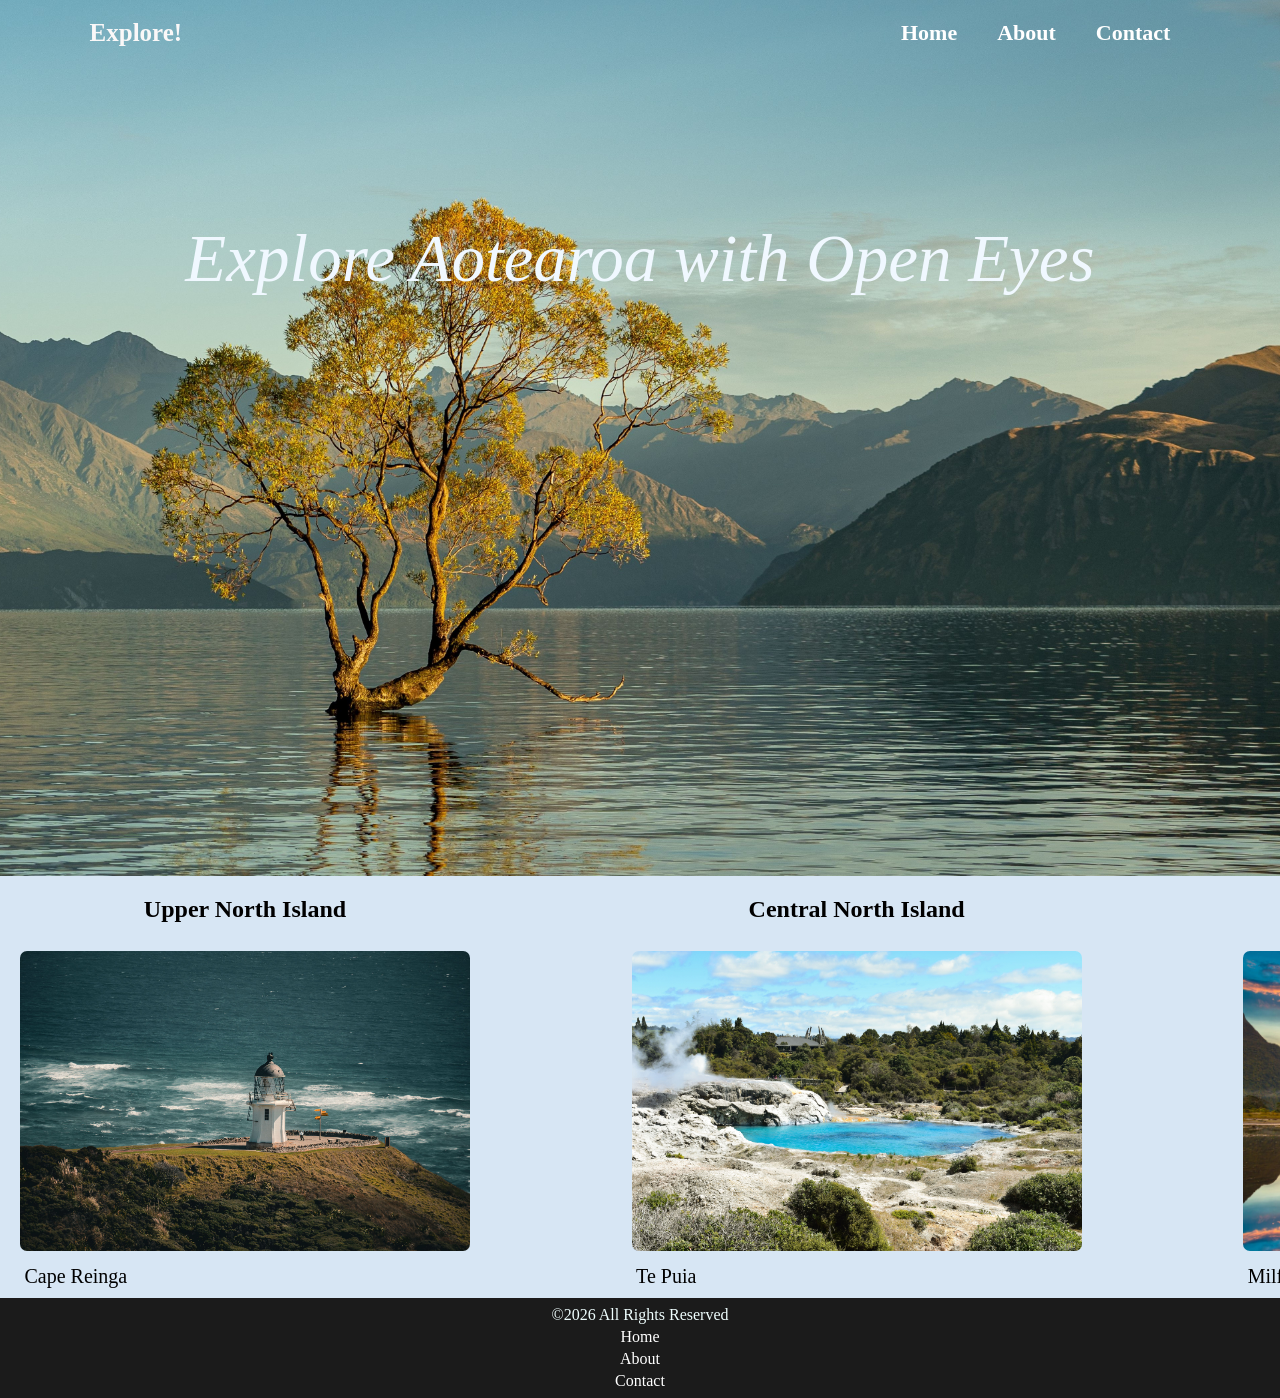
<file: index.html>
<!DOCTYPE html>
<html lang="en">
<head>
    <meta charset="UTF-8">
    <meta name="viewport" content="width=device-width, initial-scale=1.0">
    <title>Explore Aotearoa - Home</title>
    <link rel="stylesheet" href="style.css">
</head>
<body class="lake-wanaka-tree">
    <!-- Header Section With Logo and Navbar -->
    <header>
        <a href="index.html" class="logo">Explore!</a>
        <!-- Navbar linking other pages -->
        <nav class="nav">
            <ul>
                <li><a href="index.html">Home</a></li>
                <li><a href="about.html">About</a></li>
                <li><a href="contact.html">Contact</a></li>
            </ul>
        </nav>
    </header>

    <!-- Main Section -->
    <main>

        <!-- Main Title on Home Page -->
        <div class="invisible-item">
            <br><br>
            <i>Explore Aotearoa with Open Eyes</i>
        </div>

        <!-- White Text Block Container with 3 collums -->
        <div class="text-block">
            <div class="collums">
                <!-- First column -->
                <div class="first-collum">
                    <a href="upper-north-island.html">
                        <h2>Upper North Island</h2>
                    </a>
                    <br>
                    <a href="upper-north-island.html">
                        <img src="Images/cape-reinga.jpg"
                             alt="Cape Reinga Lighthouse">
                    </a>
                    <h3>Cape Reinga</h3>
                </div>
                <!-- Second column-->
                <div class="second-collum">
                    <a href="central-north-island.html">
                        <h2>Central North Island</h2>
                    </a>
                    <br>
                    <a href="central-north-island.html">
                        <img src="Images/te-puia.jpg"
                             alt="The Blue Hot Springs at Te Puia">
                    </a>
                    <h3>Te Puia</h3>
                </div>
                <!-- Third collum -->
                <div class="third-collum">
                    <a href="south-island.html">
                        <h2>South Island</h2>
                    </a>
                    <br>
                    <a href="south-island.html">
                        <img src="Images/milford-sound.jpg"
                             alt="Mitre Peak reflected in the waters of Milford Sound">
                    </a>
                    <h3>Milford Sound/Piopiotahi</h3>
                </div>
            </div>
        </div>
    </main>

    <!-- Footer Section with Copyrights and Other pages -->
    <footer>
        ©2026 All Rights Reserved
        <br>
        <a href="index.html">Home</a>
        <a href="about.html">About</a>
        <a href="contact.html">Contact</a>
    </footer>

</body>
</html>
</file>
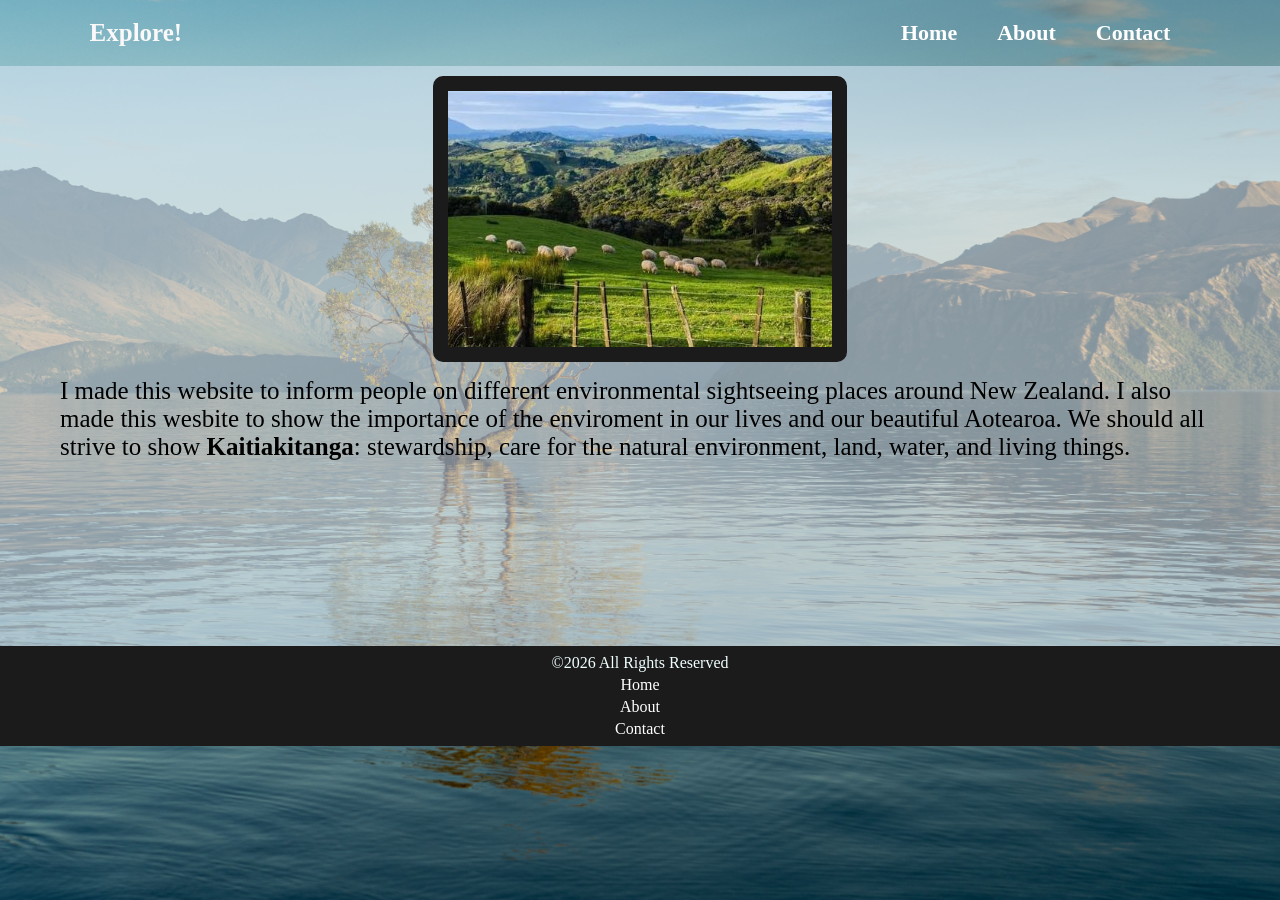
<file: about.html>
<!DOCTYPE html>
<html lang="en">
<head>
    <meta charset="UTF-8">
    <meta name="viewport" content="width=device-width, initial-scale=1.0">
    <title>Explore Aotearoa - About</title>
    <link rel="stylesheet" href="style.css">
</head>
<body class="lake-wanaka-tree">
    <!-- Header Section with Logo and Navbar -->
    <header>
        <a href="index.html" class="logo">Explore!</a>
        <!-- Navbar with All main pages -->
        <nav class="nav">
            <ul>
                <li><a href="index.html">Home</a></li>
                <li><a href="about.html">About</a></li>
                <li><a href="contact.html">Contact</a></li>
            </ul>
        </nav>
    </header>
    <!-- Main section-->
    <main class="about">
        <!-- Image-->
        <img src="Images/about-picture.jpg"
             alt="A flock of sheep grazes on a vibrant, rolling green hillside in a lush, expansive countryside.">        <!-- Purpose of the Website-->
        <p>
            I made this website to inform people on different environmental
            sightseeing places around New Zealand. I also made this wesbite
            to show the importance of the enviroment in our lives and our
            beautiful Aotearoa. We should all strive to show
            <b>Kaitiakitanga</b>: stewardship, care for the natural environment,
            land, water, and living things.
        </p>
        <!-- Invisible block to make footer look correct-->
        <div class="invisible-block-for-footer">
        </div>
    </main>
    <!-- Footer Section with Copyright and other pages -->
    <footer>
        ©2026 All Rights Reserved
        <br>
        <a href="index.html">Home</a>
        <a href="about.html">About</a>
        <a href="contact.html">Contact</a>
    </footer>

</body>
</html>
</file>
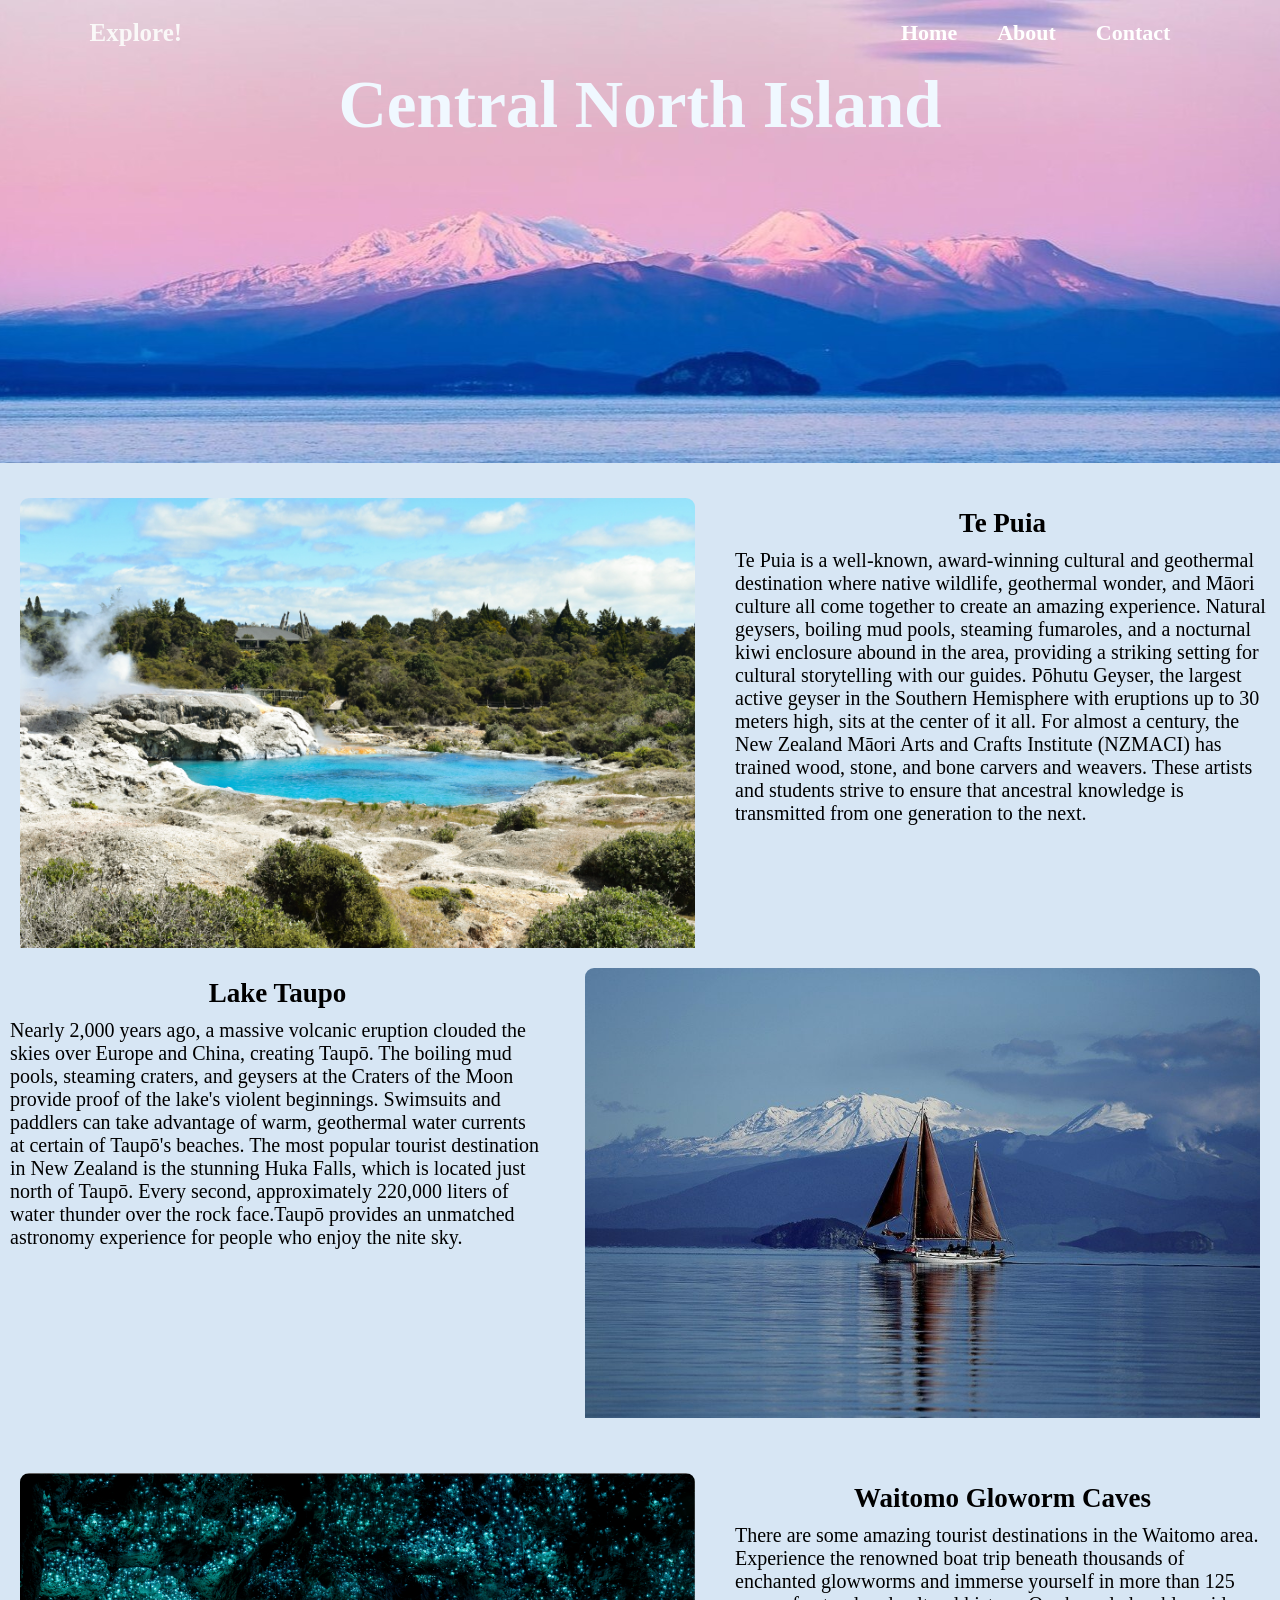
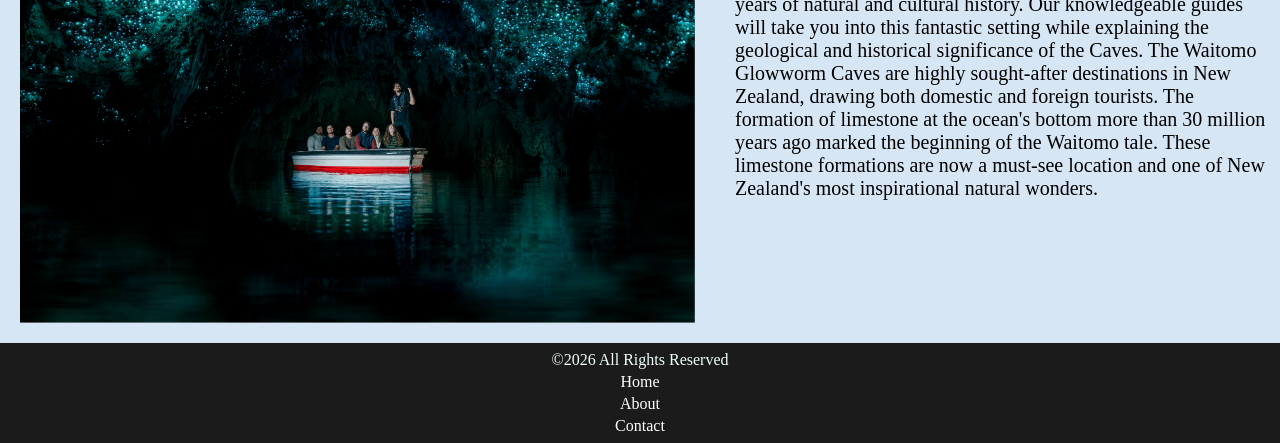
<file: central-north-island.html>
<!DOCTYPE html>
<html lang="en">
<head>
    <meta charset="UTF-8">
    <meta name="viewport" content="width=device-width, initial-scale=1.0">
    <title>Explore Aotearoa - Central North Island</title>
<link rel="stylesheet" href="style.css">
</head>
<body class="central-north-island">
    <!-- Header Section With Logo and Navbar -->
    <header>
        <a href="index.html" class="logo" >Explore!</a>
        <!-- Navbar with links to main pages -->
        <nav class="nav">
            <ul>
                <li><a href="index.html">Home</a></li>
                <li><a href="about.html">About</a></li>
                <li><a href="contact.html">Contact</a></li>
            </ul>
        </nav>
    </header>
    <!-- Main section -->
    <main>
        <section>
            <!-- Main Title for the Page -->
            <h1 class="region-header">Central North Island</h1>
            <!-- White Container Containing all 3 collums -->
            <div class="region-text-block">
                <!-- Left column with Te Puia-->
                <div class="region-collum-left">
                    <img src="Images/te-puia.jpg" alt=" The Blue Hot Springs at Te Puia"> <br>
                    <!-- Text for Te Puia-->
                    <div class="region-collum-text">
                        <h2>Te Puia</h2>
                        <p>Te Puia is a well-known, award-winning cultural and geothermal destination where native wildlife, geothermal wonder, and Māori culture all come together to create an amazing experience.  Natural geysers, boiling mud pools, steaming fumaroles, and a nocturnal kiwi enclosure abound in the area, providing a striking setting for cultural storytelling with our guides. Pōhutu Geyser, the largest active geyser in the Southern Hemisphere with eruptions up to 30 meters high, sits at the center of it all.  For almost a century, the New Zealand Māori Arts and Crafts Institute (NZMACI) has trained wood, stone, and bone carvers and weavers. These artists and students strive to ensure that ancestral knowledge is transmitted from one generation to the next.</p>
                    </div>
                </div>
                <!-- Right column with Lake Taupo-->
                <div class="region-collum-right">
                    <img src="Images/lake-taupo.jpg" alt="A sailboat floating on the shimmering lake with volcanoes of tongariro national park"> <br>
                    <!-- Text for Lake Taupo-->
                    <div class="region-collum-text">
                        <h2>Lake Taupo</h2>
                        <p>Nearly 2,000 years ago, a massive volcanic eruption clouded the skies over Europe and China, creating Taupō. The boiling mud pools, steaming craters, and geysers at the Craters of the Moon provide proof of the lake's violent beginnings. Swimsuits and paddlers can take advantage of warm, geothermal water currents at certain of Taupō's beaches. The most popular tourist destination in New Zealand is the stunning Huka Falls, which is located just north of Taupō. Every second, approximately 220,000 liters of water thunder over the rock face.Taupō provides an unmatched astronomy experience for people who enjoy the nite sky.</p>
                    </div>
                </div>
                <!-- Left column with Waitomo-->
                <div class="region-collum-left">
                    <img src="Images/waitomo.png" alt="Boat sourounded by blue luminous glow worm caves"> <br>
                    <!-- Text for Waitomo -->
                    <div class="region-collum-text">
                        <h2>Waitomo Gloworm Caves</h2>
                        <p>There are some amazing tourist destinations in the Waitomo area. Experience the renowned boat trip beneath thousands of enchanted glowworms and immerse yourself in more than 125 years of natural and cultural history. Our knowledgeable guides will take you into this fantastic setting while explaining the geological and historical significance of the Caves. The Waitomo Glowworm Caves are highly sought-after destinations in New Zealand, drawing both domestic and foreign tourists. The formation of limestone at the ocean's bottom more than 30 million years ago marked the beginning of the Waitomo tale. These limestone formations are now a must-see location and one of New Zealand's most inspirational natural wonders.</p>
                    </div>
                </div>
            </div>
        </section>
    </main>
    <!-- Footer with Copyright all main pages -->
    <footer>
        ©2026 All Rights Reserved <br>
    <a href="index.html">Home</a> <a href="about.html">About</a> <a href="contact.html">Contact</a>

    </footer>
</body>
</html>
</file>
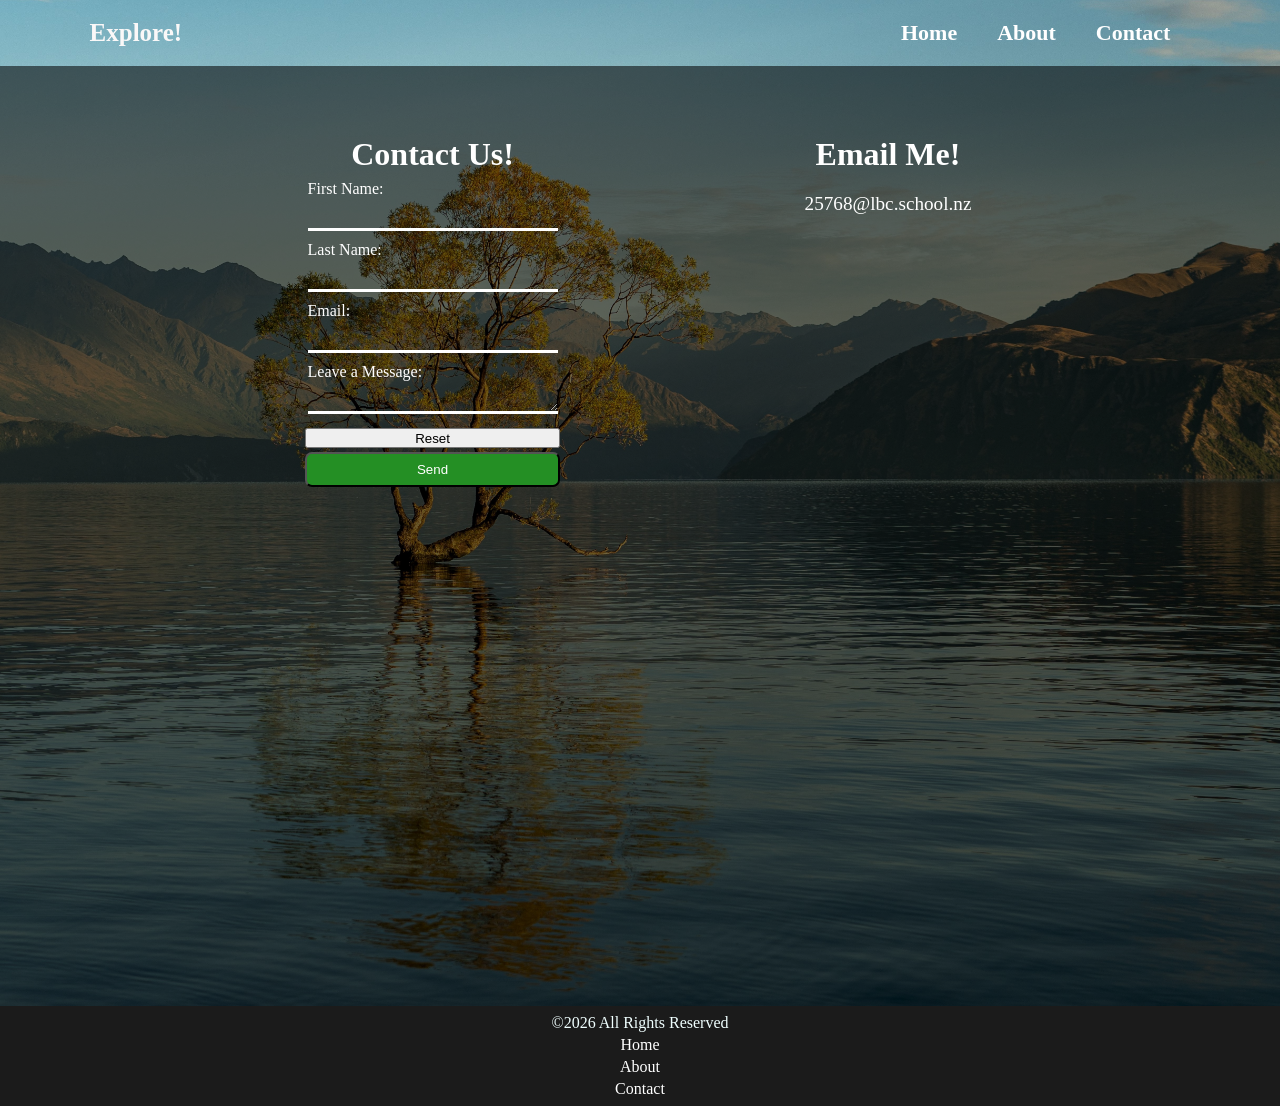
<file: contact.html>
<!DOCTYPE html>
<html lang="en">
<head>
    <meta charset="UTF-8">
    <meta name="viewport" content="width=device-width, initial-scale=1.0">
    <title>Explore Aotearoa - Contact</title>
    <link rel="stylesheet" href="style.css">
</head>
<body class="lake-wanaka-tree">
    <!-- Header Section With Logo and Navbar -->
    <header>
        <a href="index.html" class="logo">Explore!</a>
        <!-- Navbar with other Pages -->
        <nav class="nav">
            <ul>
                <li><a href="index.html">Home</a></li>
                <li><a href="about.html">About</a></li>
                <li><a href="contact.html">Contact</a></li>
            </ul>
        </nav>
    </header>
    <!-- Main section-->
    <main class="contact-main">
        <!-- Sends Information in Contact Form to FormSubmit.co -->
        <form action="https://formsubmit.co/033bf0ffbe1e9413863b65c87936b670"
              method="POST">
            <!-- Heading for Contact Page -->
            <div>
                <h1 style="color: white;">Contact Us!</h1>
            </div>
            <!-- Input for First and Last Name-->
            <div class="top">
                <label for="name">First Name:</label>
                <input type="text" id="first-name" name="first-name" required>

                <label for="name">Last Name:</label>
                <input type="text" id="last-name" name="last-name" required>
            </div>
            <!-- Input for email adress -->
            <div>
                <label for="email">Email:</label>
                <input type="email" id="email" name="email" required>
            </div>
            <!-- Input for Message -->
            <div>
                <label for="Message">Leave a Message:</label>
                <textarea id="message" name="message" name="email"
                          rows="4" cols="50"></textarea>
            </div>
            <!-- Reset and Submit buttomns -->
            <div>
                <input type="reset" id="reset">
                <br>
                <button type="submit">Send</button>
            </div>

        </form>
        <!-- Section with Email Adress -->
        <div class="email-me">
            <h1>Email Me!</h1>

            <a href="mailto:25768@lbc.school.nz"
               style="font-size: larger;">25768@lbc.school.nz</a>
        </div>

    </main>
    <!-- Footer Section with Copyright and other pages -->
    <footer>
        ©2026 All Rights Reserved <br>
    <a href="index.html">Home</a> <a href="about.html">About</a> <a href="contact.html">Contact</a>

    </footer>

</body>
</html>
</file>
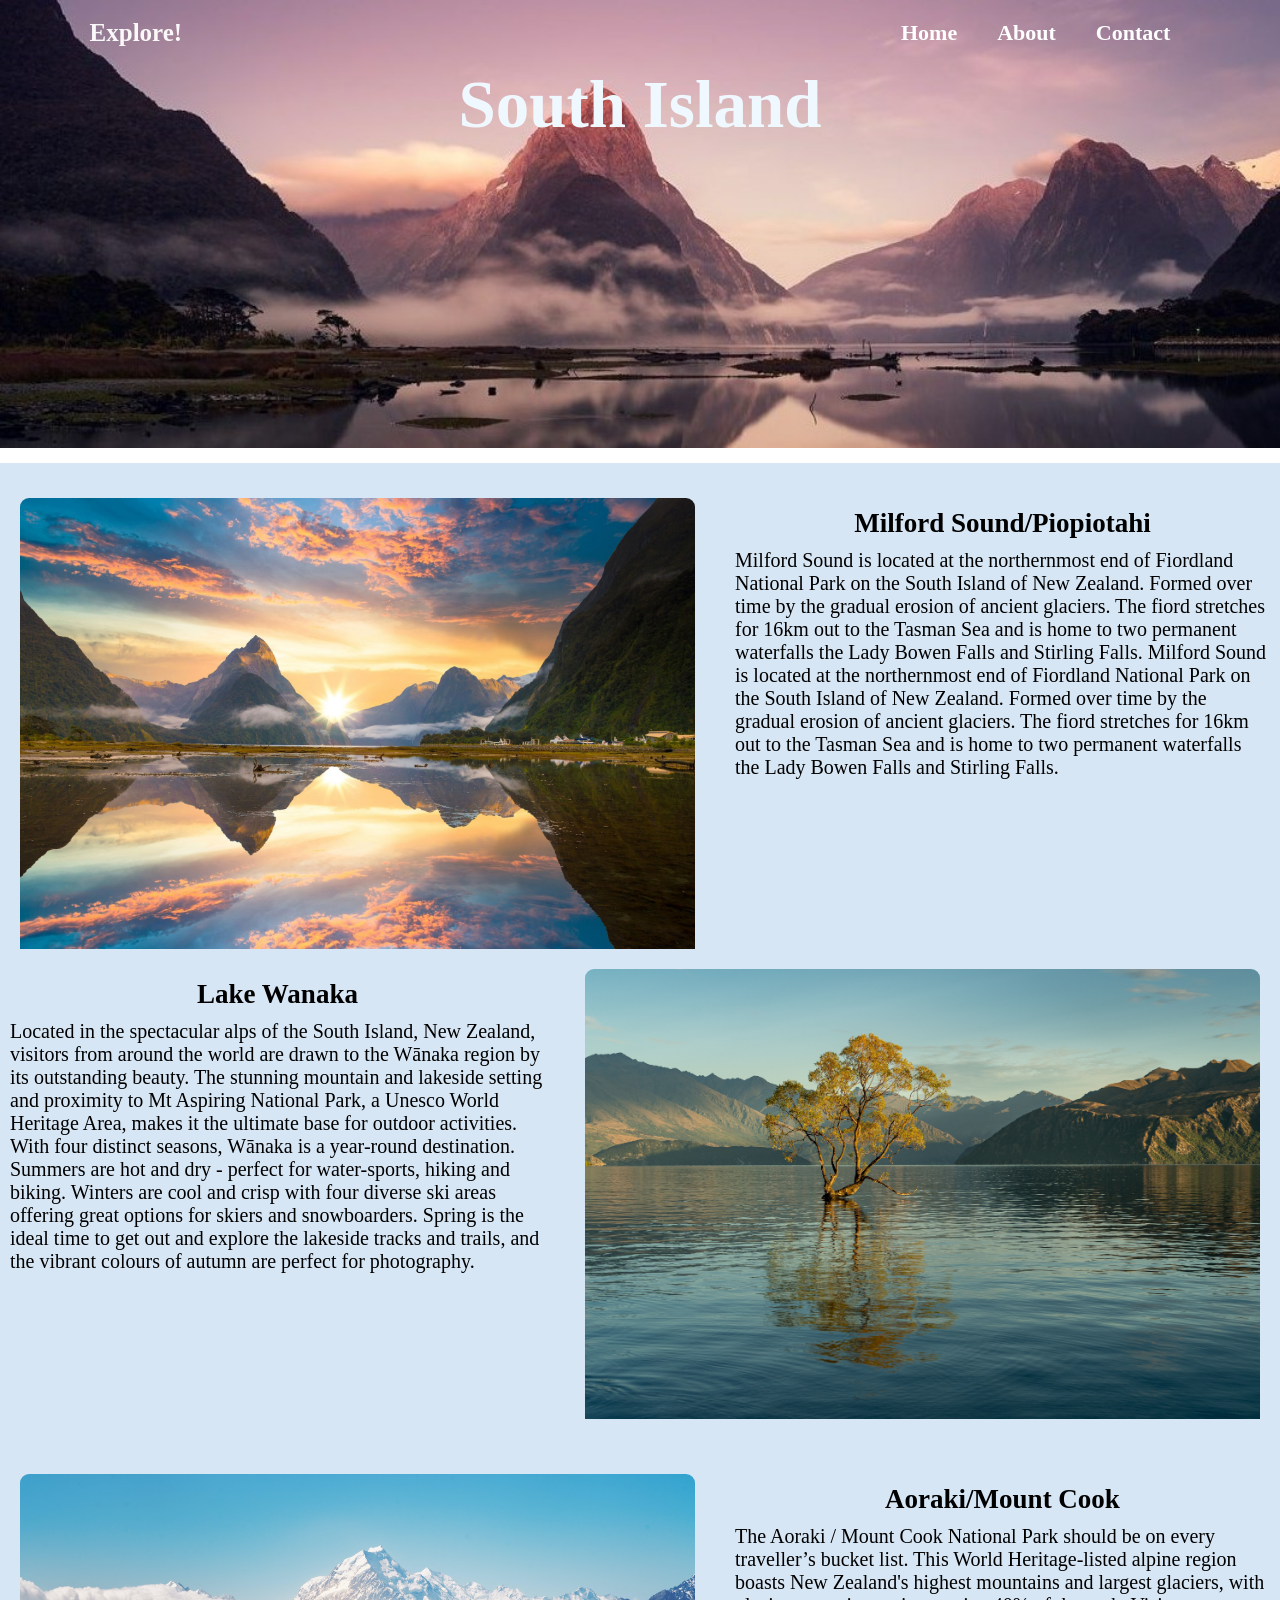
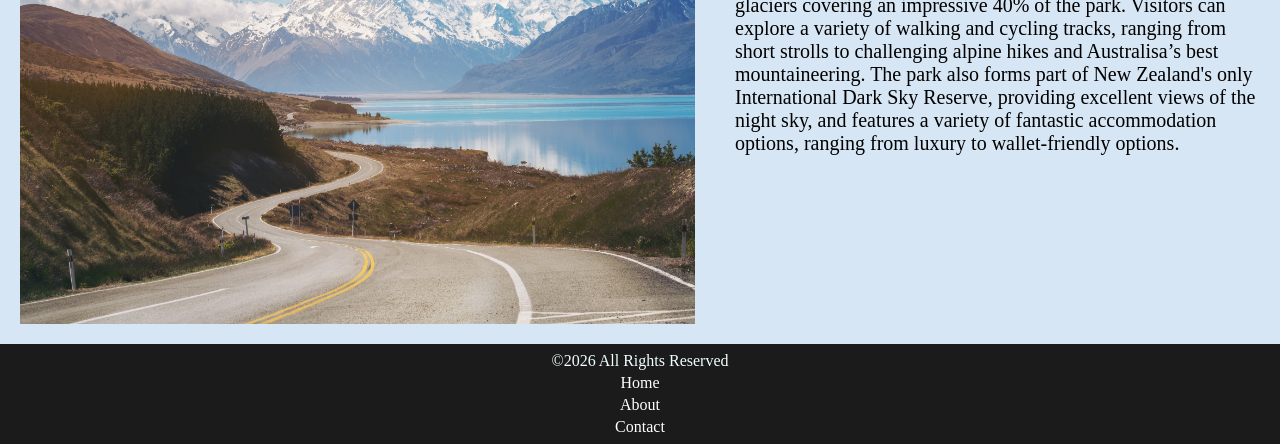
<file: south-island.html>
<!DOCTYPE html>
<html lang="en">
<head>
    <meta charset="UTF-8">
    <meta name="viewport" content="width=device-width, initial-scale=1.0">
    <title>Explore Aotearoa - South Island</title>
<link rel="stylesheet" href="style.css">
</head>
<body class="south-island">
    <!-- Header Section with Logo and Navbar -->
    <header>
        <a href="index.html" class="logo" >Explore!</a>
        <!-- Navbar containing all main pages -->
        <nav class="nav">
            <ul>
                <li><a href="index.html">Home</a></li>
                <li><a href="about.html">About</a></li>
                <li><a href="contact.html">Contact</a></li>
            </ul>
        </nav>
    </header>
    <!-- Main Section -->
    <main>
        <section>
            <!-- Main Title for region -->
            <h1 class="region-header">South Island</h1>
            <!-- Text block container for text and images -->
            <div class="region-text-block">
                <!-- Left Collum with Milford Sound -->
                <div class="region-collum-left">
                    <img src="Images/milford-sound.jpg" alt="Mitre Peak reflected in the waters of Milford Sound"> <br>
                    <!-- Text for Milford Sound -->
                    <div class="region-collum-text">
                        <h2>Milford Sound/Piopiotahi</h2>
                        <p>Milford Sound is located at the northernmost end of Fiordland National Park on the South Island of New Zealand. Formed over time by the gradual erosion of ancient glaciers. The fiord stretches for 16km out to the Tasman Sea and is home to two permanent waterfalls the Lady Bowen Falls and Stirling Falls. Milford Sound is located at the northernmost end of Fiordland National Park on the South Island of New Zealand. Formed over time by the gradual erosion of ancient glaciers. The fiord stretches for 16km out to the Tasman Sea and is home to two permanent waterfalls  the Lady Bowen Falls and Stirling Falls.</p>
                    </div>
                </div>
                <!-- Right Collum for Lake Wanaka -->
                <div class="region-collum-right">
                    <img src="Images/lake-wanaka-tree.jpg" alt="Wanaka Willow tree reflected in the calm waters of Lake Wanaka"> <br>
                    <!-- Text for Lake Wanaka -->
                    <div class="region-collum-text">
                        <h2>Lake Wanaka</h2>
                        <p>Located in the spectacular alps of the South Island, New Zealand, visitors from around the world are drawn to the Wānaka region by its outstanding beauty. The stunning mountain and lakeside setting and proximity to Mt Aspiring National Park, a Unesco World Heritage Area, makes it the ultimate base for outdoor activities. With four distinct seasons, Wānaka is a year-round destination. Summers are hot and dry - perfect for water-sports, hiking and biking. Winters are cool and crisp with four diverse ski areas offering great options for skiers and snowboarders. Spring is the ideal time to get out and explore the lakeside tracks and trails, and the vibrant colours of autumn are perfect for photography.</p>
                    </div>
                </div>
                <!-- Left Collumn with Mount Cook -->
                <div class="region-collum-left">
                    <img src="Images/mount-cook.jpg" alt="A scenic winding road leading to Mount Cook Road in the Mackenzie Region of New Zealand's South Island,"> <br>
                    <!-- Text for Mount Cook -->
                    <div class="region-collum-text">
                        <h2>Aoraki/Mount Cook</h2>
                        <p>The Aoraki / Mount Cook National Park should be on every traveller’s bucket list. This World Heritage-listed alpine region boasts New Zealand's highest mountains and largest glaciers, with glaciers covering an impressive 40% of the park. Visitors can explore a variety of walking and cycling tracks, ranging from short strolls to challenging alpine hikes and Australisa’s best mountaineering. The park also forms part of New Zealand's only International Dark Sky Reserve, providing excellent views of the night sky, and features a variety of fantastic accommodation options, ranging from luxury to wallet-friendly options.</p>
                    </div>
                </div>
            </div>
        </section>
    </main>
    <!-- Footer containing Copyright and links to main pages -->
    <footer>
        ©2026 All Rights Reserved <br>
    <a href="index.html">Home</a> <a href="about.html">About</a> <a href="contact.html">Contact</a>
    </footer>
</body>
</html>
</file>
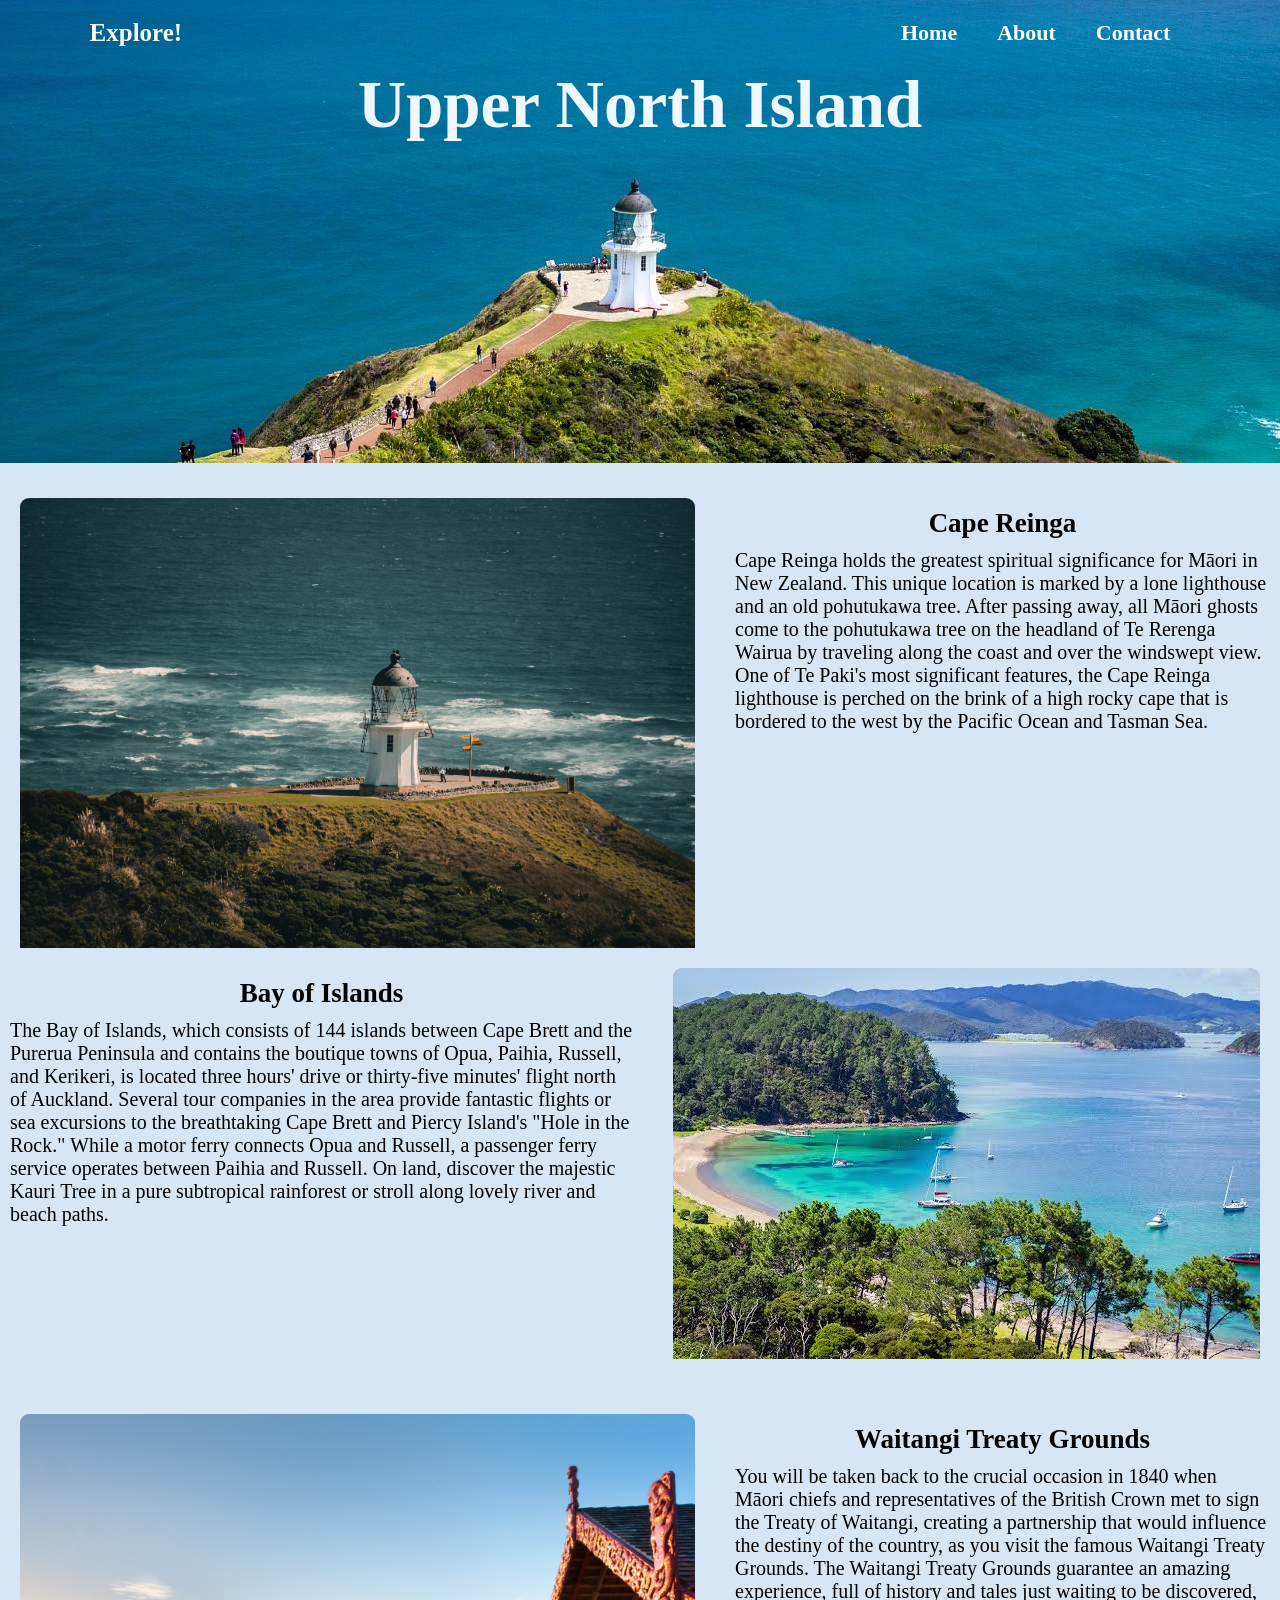
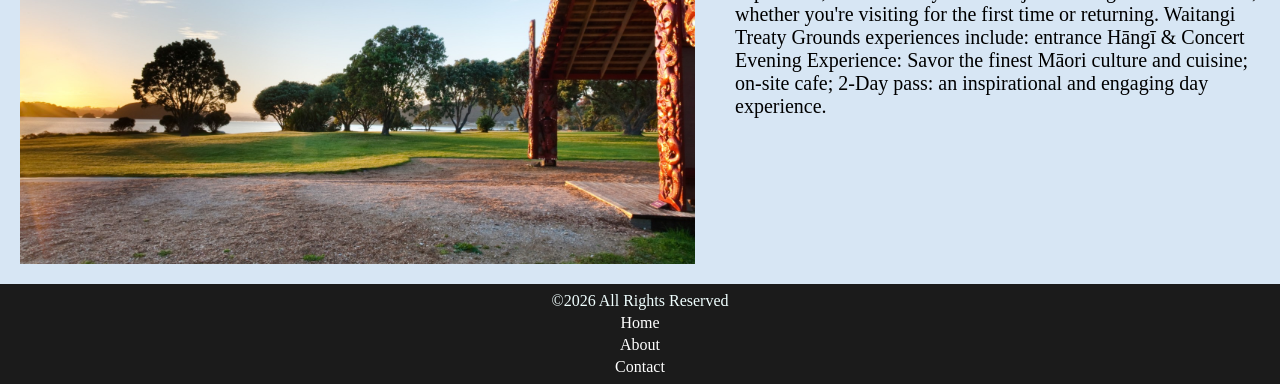
<file: upper-north-island.html>
<!DOCTYPE html>
<html lang="en">
<head>
    <meta charset="UTF-8">
    <meta name="viewport" content="width=device-width, initial-scale=1.0">
    <title>Explore Aotearoa - Upper North Island</title>
    <link rel="stylesheet" href="style.css">
</head>
<body class="upper-north-island">
    <!-- Header Section With Logo and Navbar -->
    <header>
        <a href="index.html" class="logo">Explore!</a>
        <!-- Navbar with links to main pages -->
        <nav class="nav">
            <ul>
                <li><a href="index.html">Home</a></li>
                <li><a href="about.html">About</a></li>
                <li><a href="contact.html">Contact</a></li>
            </ul>
        </nav>
    </header>
    <!-- Main section -->
    <main>
        <section>
            <!-- Main Title for the Page -->
            <h1 class="region-header">Upper North Island</h1>
            <!-- White Container Containing all 3 collums -->
            <div class="region-text-block">
                <!-- Left column with Cape Reinga-->
                <div class="region-collum-left">
                    <img src="Images/cape-reinga.jpg"
                         alt="Cape Reinga Lighthouse">
                    <br>
                    <!-- Text for Cape Reinga-->
                    <div class="region-collum-text">
                        <h2>Cape Reinga</h2>
                        <p>Cape Reinga holds the greatest spiritual significance for Māori in New Zealand. This unique location is marked by a lone lighthouse and an old pohutukawa tree. After passing away, all Māori ghosts come to the pohutukawa tree on the headland of Te Rerenga Wairua by traveling along the coast and over the windswept view. One of Te Paki's most significant features, the Cape Reinga lighthouse is perched on the brink of a high rocky cape that is bordered to the west by the Pacific Ocean and Tasman Sea.</p>
                    </div>
                </div>

                <!-- Right column with Bay of Islands -->
                <div class="region-collum-right">
                    <img src="Images/bay-of-islands.jpg"
                         alt="Cove of Roberton Island - Bay of Islands">
                    <br>
                    <!-- Text for Bay Of Islands -->
                    <div class="region-collum-text">
                        <h2>Bay of Islands</h2>
                        <p>The Bay of Islands, which consists of 144 islands between Cape Brett and the Purerua Peninsula and contains the boutique towns of Opua, Paihia, Russell, and Kerikeri, is located three hours' drive or thirty-five minutes' flight north of Auckland. Several tour companies in the area provide fantastic flights or sea excursions to the breathtaking Cape Brett and Piercy Island's "Hole in the Rock." While a motor ferry connects Opua and Russell, a passenger ferry service operates between Paihia and Russell. On land, discover the majestic Kauri Tree in a pure subtropical rainforest or stroll along lovely river and beach paths.</p>
                    </div>
                </div>

                <!-- Left bottom collum with the Waitangi Treaty Grounds -->
                <div class="region-collum-left">

                    <img src="Images/waitangi-treaty-grounds.jpg"
                         alt="Entrance structure of the Waka Taua shelter at the Waitangi Treaty Grounds">
                    <br>
                    <!-- Text about the Waitangi Treaty grounds -->
                    <div class="region-collum-text">
                        <h2>Waitangi Treaty Grounds</h2>
                        <p>You will be taken back to the crucial occasion in 1840 when Māori chiefs and representatives of the British Crown met to sign the Treaty of Waitangi, creating a partnership that would influence the destiny of the country, as you visit the famous Waitangi Treaty Grounds. The Waitangi Treaty Grounds guarantee an amazing experience, full of history and tales just waiting to be discovered, whether you're visiting for the first time or returning. Waitangi Treaty Grounds experiences include: entrance Hāngī & Concert Evening Experience: Savor the finest Māori culture and cuisine; on-site cafe; 2-Day pass: an inspirational and engaging day experience.</p>
                    </div>
                </div>

            </div>
        </section>
    </main>

    <!-- Footer with Copyright all main pages -->
    <footer>
        ©2026 All Rights Reserved
        <br>
        <a href="index.html">Home</a>
        <a href="about.html">About</a>
        <a href="contact.html">Contact</a>
    </footer>

</body>
</html>
</file>
<file: style.css>
/* Removes Margin, Padding and text decoration*/
* {
    margin: 0;
    padding: 0;
    text-decoration: none;
}

/* Sets layout and correct font for every page */
body {
    min-height: 100vh;
    display: flex;
    flex-direction: column;
    font-family: Cambria, Cochin, Georgia, Times, 'Times New Roman', serif;
}

/* Background image for Home, About and Contact Pages */
.lake-wanaka-tree {
    background-image: url(Images/lake-wanaka-tree.jpg);
    background-repeat: no-repeat;
    background-position: center;
    background-position-y: top;
    background-size: cover;
}

/* Background image for the Upper North Island page */
.upper-north-island {
    background-image: url(Images/upper-north-island.jpg);
    background-repeat: no-repeat;
    background-position: center;
    background-position-y: top;
}

/* Background image for the Central North Island page */
.central-north-island {
    background-image: url(Images/central-north-island.jpg);
    background-repeat: no-repeat;
    background-position: center;
    background-position-y: top;
}

/* Background image for the South Island page */
.south-island {
    background-image: url(Images/south-island.jpg);
    background-repeat: no-repeat;
    background-position: center;
    background-position-y: top;
    background-size: contain;
}

/* Style and positiong for Logo and Navbar */
header {
    top: 0;
    left: 0;
    right: 0;
    padding: 0px 7%;
    display: flex;
    align-items: center;
    justify-content: space-between;
    z-index: 1000;
    background-color: hsla(0, 0%, 0%, 0%);
}

/* Styling for Logo */
header .logo {
    font-weight: bolder;
    font-size: 25px;
    color: rgb(250, 248, 248);
    transition: 0.3s;
}

/* Changes Logo hover to Black */
header .logo:hover {
    font-weight: bolder;
    font-size: 25px;
    color: rgb(0, 0, 0);
}

/* Removes Bullet points from Navbar */
header .nav ul {
    list-style: none;
}

/* Positioning for navbar items */
header .nav ul li {
    position: relative;
    float: left;
}

/* Styling for Navbar links */
header .nav ul li a {
    font-size: 22px;
    padding: 20px;
    font-weight: bold;
    color: rgb(255, 255, 255);
    display: block;
}

/* Underlines Navbar links when hovered */
header .nav ul li a:hover {
    text-decoration: underline;
    text-decoration-color: rgb(0, 0, 0);
    text-decoration-thickness: 4px;
}

/* Styling for Main Title text on Home Page */
.invisible-item {
    height: 90vh;
    color: aliceblue;
    font-family: "Times New Roman", serif;
    text-align: center;
    font-size: 67px;
}

/* Adds white-blue background color for block containing 3 regions on home page */
.text-block {
    background-color: hsl(210, 57%, 90%);
    padding-top: 20px;
}

/* Arranges Region Collums to be in a row with a gap */
.collums {
    display: flex;
    flex-direction: row;
    gap: 9.5%;
    justify-content: space-evenly;
}

/* Size, Margin, Border raduis, and hover transition time for home page region images */
.collums img {
    width: 50vh;
    margin: 10px 20px 0px;
    border-radius: 7px;
    transition: 0.3s;
}

/* Darkens region images on the home page when Hovered */
.collums img:hover {
    filter: brightness(70%);
}

/* Potitioning and Styling for headings over regions on home page */
.collums h2 {
    text-align: center;
    color: rgb(0, 0, 0);
}

/* Underlines region headings when hovered */
.collums h2:hover {
    text-decoration: underline;
}

/* Styling and Positioning for smaller headings under region images on Home page */
.collums h3 {
    text-align: left;
    margin: 2% 0px 10px 5%;
    font-size: 125%;
    text-decoration: none;
    font-weight: 500;
    color: black;
}

.first-collum .second-collum .third-collum {
    display: flex;
    padding: 20px;
}

/* Styles and Arranges items on the About Page */
.about {
    display: flex;
    flex-direction: column;
    justify-content: center;
    align-items: center;
    background-color: rgba(215, 230, 244, 0.575);
}

/* Styling for the text on the About Page */
.about p {
    font-size: 25px;
    padding: 5px 60px;
}

/* Styling for the image on the About Page */
.about img {
    border-radius: 10px;
    border: solid 15px rgb(27, 27, 27);
    margin: 10px;
    width: 30%;
}

/* Adds invisible block to make Footer look correct */
.invisible-block-for-footer {
    min-height: 20vh;
    width: 100%;
}

/* Main contact flex container, positioning for form and email and background color. */
.contact-main {
    display: flex;
    flex-direction: row;
    height: 100vh;
    width: auto;
    background-color: rgba(0, 0, 0, 0.555);
    justify-content: center;
    padding: 20px;
}

/* arranges inputs in form vertically and positions the form. */
form {
    height: 100vh;
    width: 20%;
    display: flex;
    flex-direction: column;
    align-items: center;
    margin: 50px 10% 50px;
}

/* Styling and Positioning for email section */
.email-me {
    display: flex;
    flex-direction: column;
    gap: 20px;
    height: 100vh;
    width: auto;
    margin: 50px 10% 50px;
    color: white;
    text-align: center;
}

/* Styling for Email adress*/
.email-me a {
    color: white;
    text-decoration: none;
}

/* Underlines email adress when hovered over */
.email-me a:hover {
    text-decoration: underline;
}

/* Margin above the top input*/
.top {
    margin-top: 3%;
}

/* Displays the Labels sepearetly and cleanly */
label {
    display: block;
    color: white;
}

/* Styling for text input */
input[type=text] {
    width: 250px;
    height: 20px;
    margin-top: 10px;
    margin-bottom: 10px;
    color: white;
    background-color: rgba(0, 0, 0, 0);
    border-left: rgba(0, 0, 0, 0);
    border-right: rgba(0, 0, 0, 0);
    border-top: rgba(0, 0, 0, 0);
    border-bottom: solid 3px white;
}

/* Removes outline when textbox is selected */
input[type=text]:focus {
    outline: none;
}

/* Styling for the message input */
#message {
    width: 250px;
    height: 20px;
    margin-top: 10px;
    margin-bottom: 10px;
    background-color: rgba(0, 0, 0, 0);
    border-left: rgba(0, 0, 0, 0);
    border-right: rgba(0, 0, 0, 0);
    border-top: rgba(0, 0, 0, 0);
    border-bottom: solid 3px white;
    color: white;
}

/* Removes outline when message box is selected*/
#message:focus {
    outline: none;
}

/* Styling for email input */
input[type=email] {
    width: 250px;
    height: 20px;
    margin-top: 10px;
    margin-bottom: 10px;
    background-color: rgba(0, 0, 0, 0);
    border-left: rgba(0, 0, 0, 0);
    border-right: rgba(0, 0, 0, 0);
    border-top: rgba(0, 0, 0, 0);
    border-bottom: solid 3px white;
    color: white;
}

/* Removes outline when email input box is selected */
input[type=email]:focus {
    outline: none;
}

/* Sizing for reset button */
input[type=reset] {
    width: 255px;
    height: 20px;
}

/* Styling and Sizing for submit button */
button[type=submit] {
    width: 255px;
    height: 35px;
    margin-top: 4px;
    color: white;
    background-color: hsl(120, 60%, 35%);
    border-radius: 7px;
}

/* Changes submit button color when hoevered over */
button[type=submit]:hover {
    background-color: hsl(120, 60%, 40%);
}

/* Sizing for images in each region page */
.region-section img {
    width: 30%;
}

/* Positioning and background color for each region page text and images block */
.region-text-block {
    margin-top: 320px;
    background-color: hsl(210, 57%, 90%);
}

/* Font size for the  paragraphs for  each location */
.region-text-block p {
    font-size: 20px;
}

/* Styling and positioning for the headers for each location */
.region-header {
    color: aliceblue;
    font-family: "Times New Roman", serif;
    text-align: center;
    font-size: 67px;
}

/* Arranges the left collums in each region page and created flex container*/
.region-collum-left {
    display: flex;
    flex-direction: row;
    padding-top: 35px;
    margin-left: 20px;
    font-size: large;
}

/* Styling for Images in the left collums of each region page */
.region-collum-left img {
    border-radius: 9px;
    width: 75vh;
    padding-bottom: 20px;
    margin-right: 30px;
}

/* Arranges the right collums in each region page and created flex container*/
.region-collum-right {
    display: flex;
    flex-direction: row-reverse;
    margin-right: 20px;
    font-size: large;
}

/* Styling for Images in the left collums of each region page */
.region-collum-right img {
    border-radius: 9px;
    width: 75vh;
    padding-bottom: 20px;
    margin-left: 30px;
}

/* positioning for the headings and paragraphs for each location */
.region-collum-text {
    margin: 0px auto 0px auto;
    padding: 10px;
}

/* Centeres and positions the headings for each location */
.region-collum-text h2 {
    text-align: center;
    padding-bottom: 10px;
}

/* Styling for the footer and created vertical flexbox container */
footer {
    display: flex;
    flex-direction: column;
    width: 100%;
    height: 100px;
    background-color: rgb(27, 27, 27);
    color: azure;
    justify-content: center;
    align-items: center;
    gap: 4px;
}

/* Styling for Footer hyperlinks */
footer a {
    color: white;
    text-decoration: none;
}

/* Underlines footer hyper links when hovered over */
footer a:hover {
    text-decoration: underline;
}
</file>
